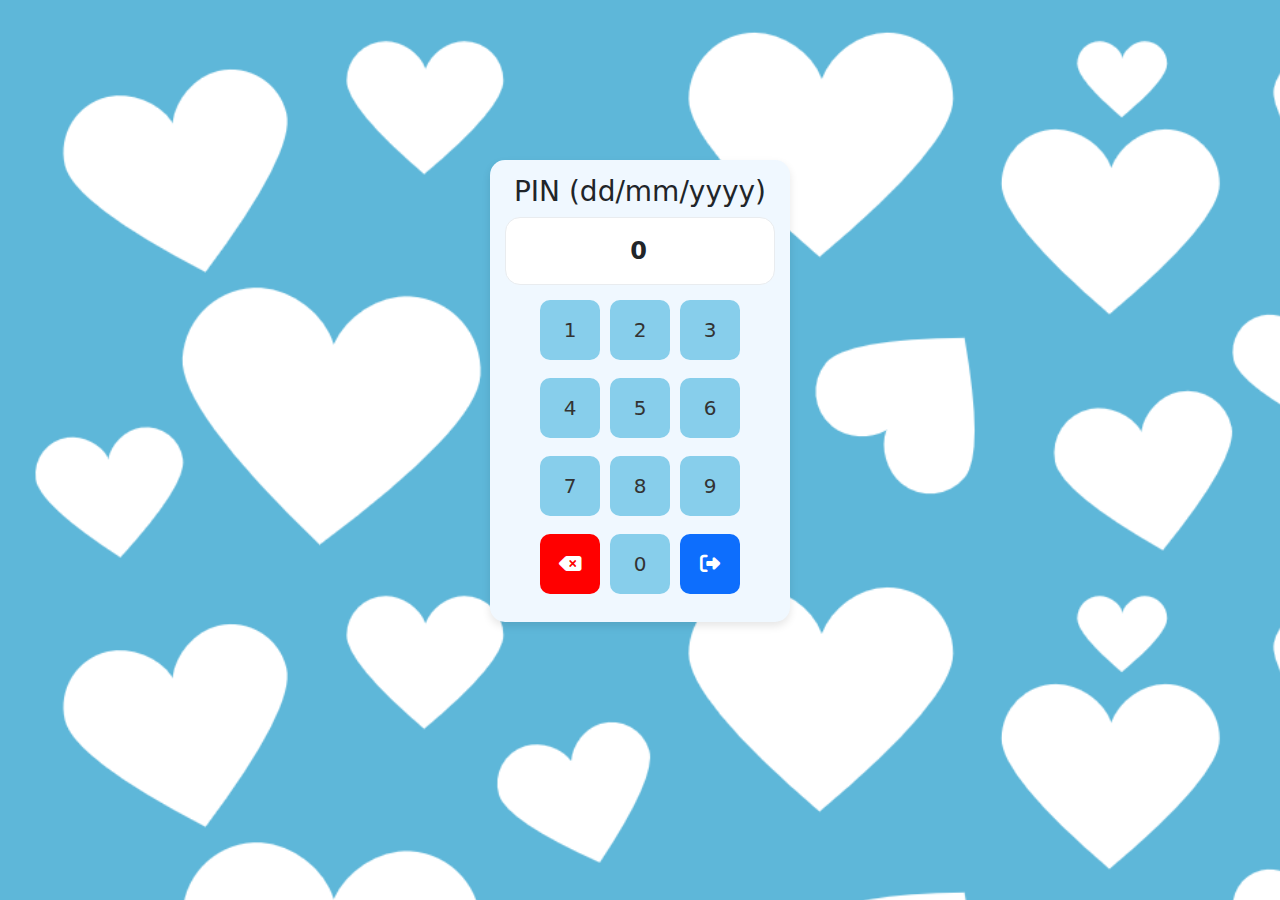
<file: index.html>
<!doctype html>
<html lang="en">
    <head>
        <meta charset="UTF-8" />
        <meta name="viewport" content="width=device-width, initial-scale=1.0" />
        <meta http-equiv="X-UA-Compatible" content="ie=edge" />
        <title>MeylindaLopee</title>
        <link rel="stylesheet" href="css/index.css" />
        <link href="css/bootstrap.css" rel="stylesheet" />
        <link rel="stylesheet" href="fontawesome/css/all.css" />
        <script src="js/bootstrap.bundle.js"></script>
        <style>
            body {
                background-image: url("/src/Proyek Baru 1 [3CCD097].png");
                background-size: 115%;
                background-repeat: no-repeat;
            }
            .ingat {
                position: absolute;
                top: 10px;
                left: 10px;
                right: 10px;
                width: 95%;
            }
            .calculator {
                position: relative;
                top: 130px;
                max-width: 300px;
                margin: 30px auto;
                background-color: #f0f8ff;
                border-radius: 15px;
                box-shadow: 0 4px 8px rgba(0, 0, 0, 0.1);
                padding: 15px;
                text-align: center;
            }

            .display {
                background-color: white;
                padding: 15px;
                text-align: center;
                font-size: 24px;
                border-radius: 15px;
                border: 1px solid #e9ecef;
                min-height: 50px;
                font-weight: bold;
                letter-spacing: 3px;
            }

            .buttons {
                margin-top: 10px;
            }

            .btn-calc {
                width: 60px;
                height: 60px;
                margin: 5px;
                border-radius: 10px;
                font-size: 20px;
                display: flex;
                align-items: center;
                justify-content: center;
                border: none;
                transition: all 0.2s;
            }

            .btn-number {
                background-color: skyblue;
                color: #333;
            }

            .btn-number:hover {
                background-color: lightskyblue;
            }

            .btn-delete {
                background-color: red;
                color: white;
            }

            .btn-delete:hover {
                background-color: darkred;
            }

            .btn-submit {
                background-color: #0d6efd;
                color: white;
            }

            .btn-submit:hover {
                background-color: #0b5ed7;
            }
        </style>
    </head>
    <body>
        <div class="calculator">
            <h3>PIN (dd/mm/yyyy)</h3>
            <div class="display">0</div>
            <div class="buttons">
                <div class="d-flex justify-content-center mb-2">
                    <button class="btn-calc btn-number">1</button>
                    <button class="btn-calc btn-number">2</button>
                    <button class="btn-calc btn-number">3</button>
                </div>
                <div class="d-flex justify-content-center mb-2">
                    <button class="btn-calc btn-number">4</button>
                    <button class="btn-calc btn-number">5</button>
                    <button class="btn-calc btn-number">6</button>
                </div>
                <div class="d-flex justify-content-center mb-2">
                    <button class="btn-calc btn-number">7</button>
                    <button class="btn-calc btn-number">8</button>
                    <button class="btn-calc btn-number">9</button>
                </div>
                <div class="d-flex justify-content-center mb-2">
                    <button
                        class="btn-calc btn-delete fa-solid fa-delete-left"
                    ></button>
                    <button class="btn-calc btn-number">0</button>
                    <button
                        class="btn-calc btn-submit fa-solid fa-right-from-bracket"
                    ></button>
                </div>
            </div>
        </div>

        <script>
            const display = document.querySelector(".display");
            const buttons = document.querySelectorAll(".btn-number");
            const deleteButton = document.querySelector(".btn-delete");
            const submitButton = document.querySelector(".btn-submit");

            let pin = "";

            correctPin = "06102024";
            // Fungsi untuk memasukkan angka ke PIN
            buttons.forEach(button => {
                button.addEventListener("click", () => {
                    let newValue = button.textContent;

                    // Maksimal 6 digit PIN
                    if (pin.length < 8) {
                        pin += newValue;
                        display.textContent = pin;
                    }
                });
            });

            // Fungsi untuk menghapus angka satu per satu
            deleteButton.addEventListener("click", () => {
                pin = pin.slice(0, -1); // Hapus karakter terakhir
                display.textContent = pin.length > 0 ? pin : "0"; // Jika kosong, kembali ke "0"
            });

            // Fungsi untuk mengirim PIN
            submitButton.addEventListener("click", () => {
                if (pin.length === 8) {
                    if (pin == correctPin) {
                        window.location.href = "index2.html";
                    } else {
                        alert("TANGGAL JADIAN KITAA SAYANGG \u{1F621}");
                    }
                    // Kirim PIN ke server atau lanjutkan proses login
                } else {
                    alert("Harus Lengkap Sayangg Tanggalnyaa");
                }
            });
        </script>
    </body>
</html>
</file>
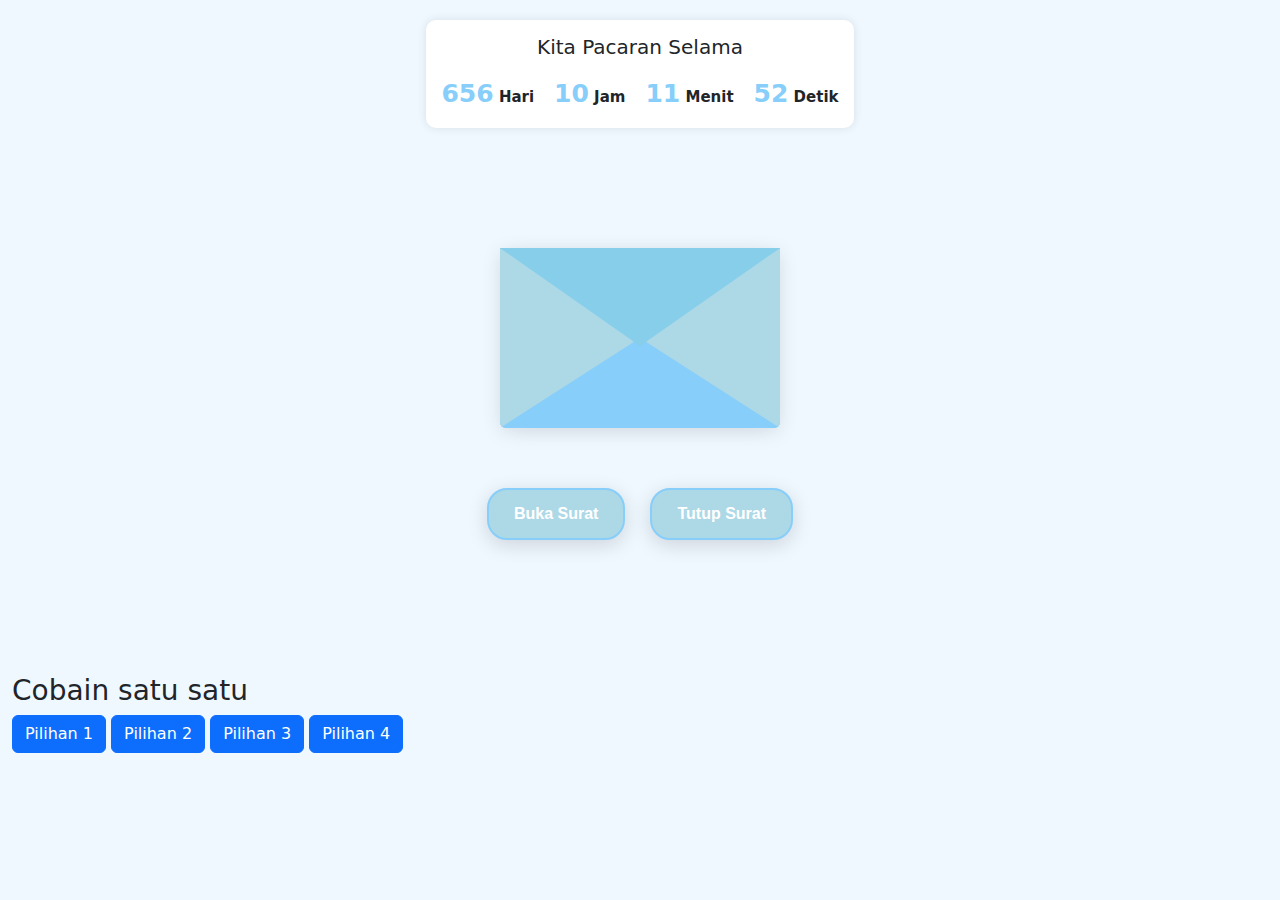
<file: index2.html>
<!doctype html>
<html>
    <head>
        <meta name="viewport" content="width=device-width, initial-scale=1.0">
        <title>MeylindaLopee</title>
        <link
            href="https://fonts.googleapis.com/css2?family=Handlee&display=swap"
            rel="stylesheet"
        />
        <link rel="stylesheet" href="css/index.css" />
        <link href="css/bootstrap.css" rel="stylesheet" />
        <style>
            :root {
                --color-env: lightblue;
                --color-env2: lightskyblue;
                --color-flap: skyblue;
                --color-bg: aliceblue;
                --color-heart: steelblue;
                --color-sparkle: #fff;
                --wax-red: blue;
            }

            #envelope {
                position: relative;
                width: 280px;
                height: 180px;
                border-bottom-left-radius: 6px;
                border-bottom-right-radius: 6px;
                margin: 0 auto;
                top: 50px;
                background-color: var(--color-flap);
                box-shadow: 0 4px 20px rgba(0, 0, 0, 0.1);
                cursor: pointer;
            }

            .front {
                position: absolute;
                width: 0;
                height: 0;
                z-index: 3;
            }

            .flap {
                border-left: 140px solid transparent;
                border-right: 140px solid transparent;
                border-bottom: 82px solid transparent;
                border-top: 98px solid var(--color-flap);
                transform-origin: top;
                pointer-events: none;
            }

            .pocket {
                border-left: 140px solid var(--color-env);
                border-right: 140px solid var(--color-env);
                border-bottom: 90px solid var(--color-env2);
                border-top: 90px solid transparent;
                border-bottom-left-radius: 6px;
                border-bottom-right-radius: 6px;
            }

            .letter {
                position: relative;
                background-color: #e0d9dd;
                width: 90%;
                margin: 0 auto;
                height: 90%;
                top: 5%;
                border-radius: 6px;
                box-shadow: 0 2px 26px rgba(0, 0, 0, 0.08);
                padding: 15px;
                box-sizing: border-box;
            }

            .letter:after {
                content: "";
                position: absolute;
                top: 0;
                bottom: 0;
                left: 0;
                right: 0;
                background-image: linear-gradient(
                    180deg,
                    rgba(255, 255, 255, 0) 25%,
                    rgba(255, 231, 236, 0.7) 55%,
                    rgba(255, 231, 236, 1) 100%
                );
            }

            .message {
                position: relative;
                z-index: 2;
                font-family: "Handlee", cursive;
                color: skyblue;
                text-align: center;
                line-height: 1;
                padding-top: 0px;
            }

            .message p {
                margin: 10px 0;
                font-size: 1.8em;
                text-shadow: 0 2px 3px rgba(0, 0, 0, 0.1);
            }

            @keyframes float {
                0%,
                100% {
                    transform: translateY(0);
                }
                50% {
                    transform: translateY(-10px);
                }
            }

            .envlope-wrapper {
                height: 380px;
                margin-top: 50px;
                animation: float 3s ease-in-out infinite;
            }

            .open .flap {
                transform: rotateX(180deg);
                transition:
                    transform 0.4s ease,
                    z-index 0.6s;
                z-index: 1;
            }

            .close .flap {
                transform: rotateX(0deg);
                transition:
                    transform 0.4s 0.6s ease,
                    z-index 1s;
                z-index: 5;
            }

            .close .letter {
                transform: translateY(0px);
                transition:
                    transform 0.4s ease,
                    z-index 1s;
                z-index: 1;
            }

            .open .letter {
                transform: translateY(-60px) rotate(-2deg);
                transition:
                    transform 0.4s 0.6s ease,
                    z-index 0.6s;
                z-index: 2;
            }

            .letter-corner {
                position: absolute;
                width: 20px;
                height: 20px;
                border: 2px solid #ffd1dc;
                border-radius: 5px;
                z-index: 3;
            }
            .corner-tl {
                top: 10px;
                left: 10px;
                border-right: none;
                border-bottom: none;
            }
            .corner-br {
                bottom: 10px;
                right: 10px;
                border-left: none;
                border-top: none;
            }

            .hearts,
            .sparkles {
                position: absolute;
                top: 90px;
                left: 0;
                right: 0;
                z-index: 2;
            }

            .heart,
            .sparkle {
                position: absolute;
                bottom: 0;
                pointer-events: none;
            }

            .heart:before,
            .heart:after {
                content: "";
                position: absolute;
                left: 25px;
                top: 0;
                width: 25px;
                height: 40px;
                background: var(--color-heart);
                border-radius: 25px 25px 0 0;
                transform: rotate(-45deg);
                transform-origin: 0 100%;
            }

            .heart:after {
                left: 0;
                transform: rotate(45deg);
                transform-origin: 100% 100%;
            }

            .sparkle {
                width: 8px;
                height: 8px;
                background: var(--color-sparkle);
                border-radius: 50%;
                animation: sparkleTwinkle 1s infinite;
            }

            .close .heart,
            .close .sparkle {
                opacity: 0;
                animation: none;
            }

            .a1 {
                left: 20%;
                transform: scale(0.6);
                animation:
                    slideUp 4s linear infinite,
                    sideSway 2s ease-in-out infinite alternate;
            }
            .a2 {
                left: 55%;
                animation:
                    slideUp 5s linear infinite,
                    sideSway 4s ease-in-out infinite alternate;
            }
            .a3 {
                left: 10%;
                transform: scale(0.8);
                animation:
                    slideUp 7s linear infinite,
                    sideSway 2s ease-in-out infinite alternate;
            }

            .s1 {
                left: 30%;
                animation: sparkleUp 3s linear infinite;
            }
            .s2 {
                left: 60%;
                animation: sparkleUp 4s linear infinite;
            }
            .s3 {
                left: 45%;
                animation: sparkleUp 5s linear infinite;
            }

            @keyframes slideUp {
                0% {
                    top: 0;
                }
                100% {
                    top: -600px;
                }
            }

            @keyframes sideSway {
                0% {
                    margin-left: 0;
                }
                50% {
                    margin-left: 50px;
                }
                100% {
                    margin-left: 0;
                }
            }

            @keyframes sparkleUp {
                0% {
                    transform: translateY(0);
                    opacity: 1;
                }
                100% {
                    transform: translateY(-500px) rotate(360deg);
                    opacity: 0;
                }
            }

            @keyframes sparkleTwinkle {
                0%,
                100% {
                    transform: scale(1);
                }
                50% {
                    transform: scale(1.5);
                }
            }

            body {
                background-color: var(--color-bg);
                margin: 0;
                display: flex;
                flex-direction: column;
                align-items: center;
            }

            .reset {
                text-align: center;
                position: relative;
                top: -100px;
            }

            .reset button {
                font-weight: 600;
                transition: all 0.3s ease;
                background-color: var(--color-env);
                border: 2px solid var(--color-env2);
                border-radius: 20px;
                color: white;
                padding: 12px 25px;
                margin: 10px;
                font-size: 16px;
                cursor: pointer;
                box-shadow: 0 5px 20px rgba(0, 0, 0, 0.15);
                font-family: Arial, sans-serif;
            }

            .reset button:hover {
                background-color: var(--color-env2);
                transform: translateY(-3px) scale(1.05);
                box-shadow: 0 7px 25px rgba(0, 0, 0, 0.2);
            }

            .time {
                margin: 20px;
                text-align: center;
            }

            .stopwatch {
                background: white;
                padding: 15px;
                border-radius: 10px;
                box-shadow: 0px 0px 10px rgba(0, 0, 0, 0.1);
                display: inline-block;
            }

            h1 {
                font-size: 20px;
            }

            .timer-box {
                font-size: 15px;
                font-weight: bold;
                display: flex;
                justify-content: center;
                gap: 20px;
            }

            .timer-box span {
                color: lightskyblue;
                font-size: 25px;
                font-weight: bold;
            }
            
            a{
              text-decoration: none;
              color: white;
            }
        </style>
    </head>
    <body>
        <div class="time">
            <div class="stopwatch">
                <h1 class="mb-3">Kita Pacaran Selama</h1>
                <div class="timer-box">
                    <div><span id="days">00</span> Hari</div>
                    <div><span id="hours">00</span> Jam</div>
                    <div><span id="minutes">00</span> Menit</div>
                    <div><span id="seconds">00</span> Detik</div>
                </div>
            </div>
        </div>

        <div class="envlope-wrapper">
            <div id="envelope" class="close">
                <div class="wax-seal"></div>
                <div class="front flap"></div>
                <div class="front pocket"></div>
                <div class="letter">
                    <div class="letter-corner corner-tl"></div>
                    <div class="letter-corner corner-br"></div>
                    <div class="message">
                        <p>I love you,</p>
                        <p>Meylinda Nur Azizah</p>
                    </div>
                </div>
                <div class="hearts">
                    <div class="heart a1"></div>
                    <div class="heart a2"></div>
                    <div class="heart a3"></div>
                </div>
                <div class="sparkles">
                    <div class="sparkle s1"></div>
                    <div class="sparkle s2"></div>
                    <div class="sparkle s3"></div>
                </div>
            </div>
        </div>
        <div class="reset">
            <button id="open">Buka Surat</button>
            <button id="reset">Tutup Surat</button>
        </div>

        <div class="container-fluid mt-4">
        <h3>Cobain satu satu</h3>
        <button type="button" class="btn btn-primary"><a href="bunga/bunga.html">Pilihan 1</a></button>
        <button type="button" class="btn btn-primary"><a href="drag/drag.html">Pilihan 2</a></button> 
        <button type="button" class="btn btn-primary"><a href="game/game.html">Pilihan 3</a></button>
        <button type="button" class="btn btn-primary"><a href="gallery.html">Pilihan 4</a></button>   
        </div>

        <script src="https://code.jquery.com/jquery-3.6.0.min.js"></script>
        <script>
            const startDate = new Date(2024, 9, 6);

            function updateStopwatch() {
                const now = new Date();
                const timeDifference = now - startDate;

                const days = Math.floor(timeDifference / (1000 * 60 * 60 * 24));
                const hours = Math.floor(
                    (timeDifference % (1000 * 60 * 60 * 24)) / (1000 * 60 * 60)
                );
                const minutes = Math.floor(
                    (timeDifference % (1000 * 60 * 60)) / (1000 * 60)
                );
                const seconds = Math.floor(
                    (timeDifference % (1000 * 60)) / 1000
                );

                document.getElementById("days").textContent = String(
                    days
                ).padStart(2, "0");
                document.getElementById("hours").textContent = String(
                    hours
                ).padStart(2, "0");
                document.getElementById("minutes").textContent = String(
                    minutes
                ).padStart(2, "0");
                document.getElementById("seconds").textContent = String(
                    seconds
                ).padStart(2, "0");
            }

            updateStopwatch();
            setInterval(updateStopwatch, 1000);

            $(document).ready(function () {
                const envelope = $("#envelope");
                const btnOpen = $("#open");
                const btnReset = $("#reset");

                envelope.on("click", open);
                btnOpen.on("click", open);
                btnReset.on("click", close);

                function open() {
                    envelope.removeClass("close").addClass("open");
                }

                function close() {
                    envelope.removeClass("open").addClass("close");
                }
            });
        </script>
    </body>
</html>
</file>
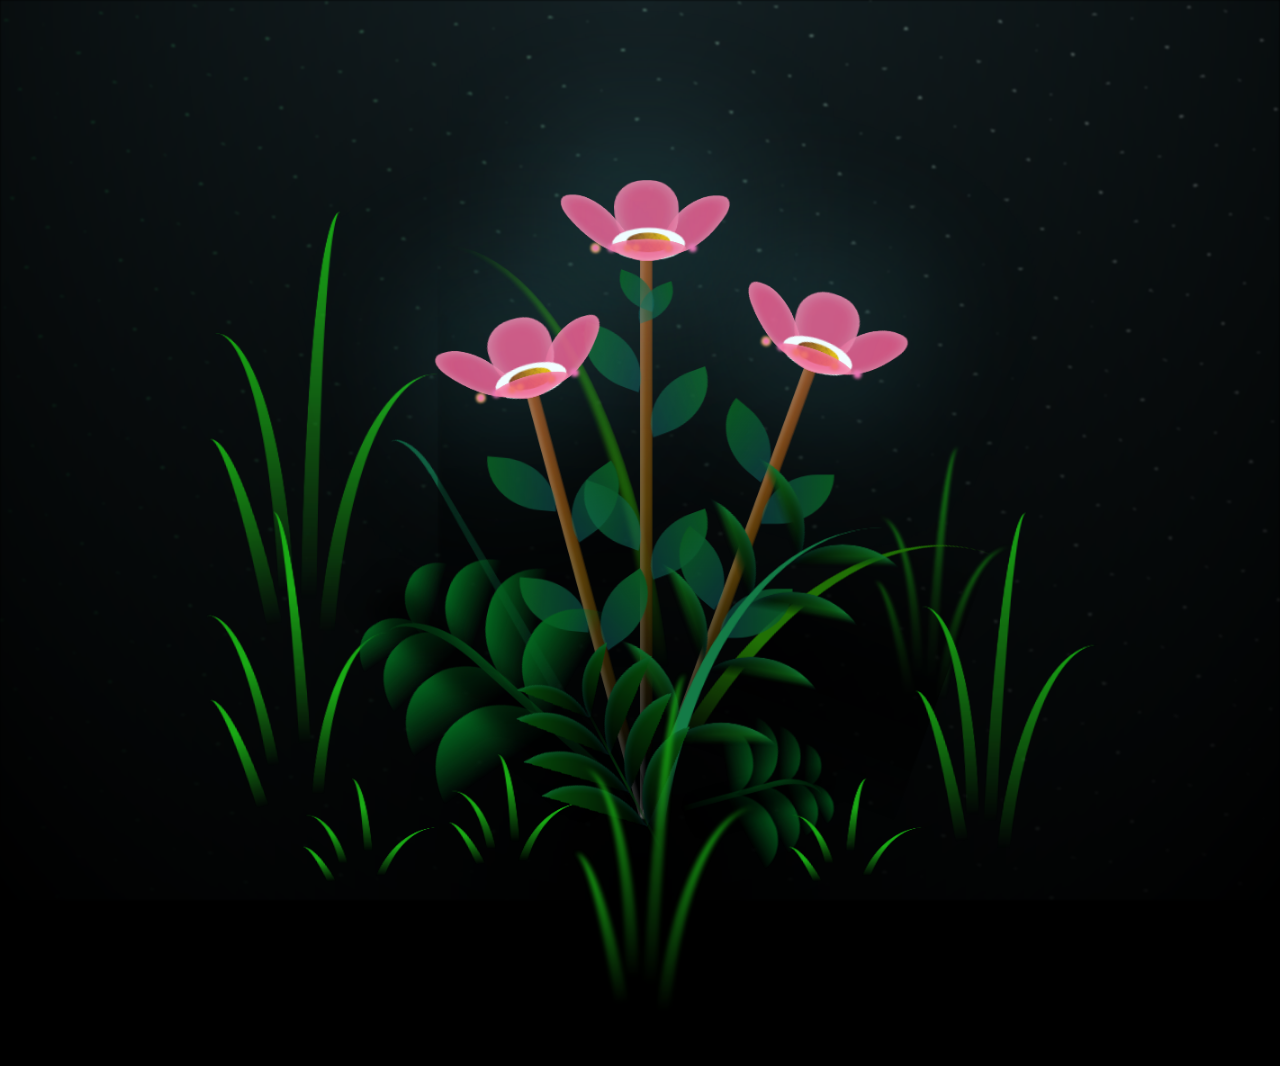
<file: bunga/bunga.html>
<!doctype html>
<html lang="en">
    <head>
        <meta charset="UTF-8" />
        <meta http-equiv="X-UA-Compatible" content="IE=edge" />
        <meta name="viewport" content="width=device-width, initial-scale=1.0" />
        <link rel="stylesheet" href="main.css" />
        <link rel="icon" href="img/flowers.png" type="image/x-icon" />
        <title>MeylindaLopee</title>
    </head>
    <body class="container">
        <div class="night"></div>
        <div class="flowers">
            <div class="flower flower--1">
                <div class="flower__leafs flower__leafs--1">
                    <div class="flower__leaf flower__leaf--1"></div>
                    <div class="flower__leaf flower__leaf--2"></div>
                    <div class="flower__leaf flower__leaf--3"></div>
                    <div class="flower__leaf flower__leaf--4"></div>
                    <div class="flower__white-circle"></div>

                    <div class="flower__light flower__light--1"></div>
                    <div class="flower__light flower__light--2"></div>
                    <div class="flower__light flower__light--3"></div>
                    <div class="flower__light flower__light--4"></div>
                    <div class="flower__light flower__light--5"></div>
                    <div class="flower__light flower__light--6"></div>
                    <div class="flower__light flower__light--7"></div>
                    <div class="flower__light flower__light--8"></div>
                </div>
                <div class="flower__line">
                    <div class="flower__line__leaf flower__line__leaf--1"></div>
                    <div class="flower__line__leaf flower__line__leaf--2"></div>
                    <div class="flower__line__leaf flower__line__leaf--3"></div>
                    <div class="flower__line__leaf flower__line__leaf--4"></div>
                    <div class="flower__line__leaf flower__line__leaf--5"></div>
                    <div class="flower__line__leaf flower__line__leaf--6"></div>
                </div>
            </div>

            <div class="flower flower--2">
                <div class="flower__leafs flower__leafs--2">
                    <div class="flower__leaf flower__leaf--1"></div>
                    <div class="flower__leaf flower__leaf--2"></div>
                    <div class="flower__leaf flower__leaf--3"></div>
                    <div class="flower__leaf flower__leaf--4"></div>
                    <div class="flower__white-circle"></div>

                    <div class="flower__light flower__light--1"></div>
                    <div class="flower__light flower__light--2"></div>
                    <div class="flower__light flower__light--3"></div>
                    <div class="flower__light flower__light--4"></div>
                    <div class="flower__light flower__light--5"></div>
                    <div class="flower__light flower__light--6"></div>
                    <div class="flower__light flower__light--7"></div>
                    <div class="flower__light flower__light--8"></div>
                </div>
                <div class="flower__line">
                    <div class="flower__line__leaf flower__line__leaf--1"></div>
                    <div class="flower__line__leaf flower__line__leaf--2"></div>
                    <div class="flower__line__leaf flower__line__leaf--3"></div>
                    <div class="flower__line__leaf flower__line__leaf--4"></div>
                </div>
            </div>

            <div class="flower flower--3">
                <div class="flower__leafs flower__leafs--3">
                    <div class="flower__leaf flower__leaf--1"></div>
                    <div class="flower__leaf flower__leaf--2"></div>
                    <div class="flower__leaf flower__leaf--3"></div>
                    <div class="flower__leaf flower__leaf--4"></div>
                    <div class="flower__white-circle"></div>

                    <div class="flower__light flower__light--1"></div>
                    <div class="flower__light flower__light--2"></div>
                    <div class="flower__light flower__light--3"></div>
                    <div class="flower__light flower__light--4"></div>
                    <div class="flower__light flower__light--5"></div>
                    <div class="flower__light flower__light--6"></div>
                    <div class="flower__light flower__light--7"></div>
                    <div class="flower__light flower__light--8"></div>
                </div>
                <div class="flower__line">
                    <div class="flower__line__leaf flower__line__leaf--1"></div>
                    <div class="flower__line__leaf flower__line__leaf--2"></div>
                    <div class="flower__line__leaf flower__line__leaf--3"></div>
                    <div class="flower__line__leaf flower__line__leaf--4"></div>
                </div>
            </div>

            <div class="grow-ans" style="--d: 1.2s">
                <div class="flower__g-long">
                    <div class="flower__g-long__top"></div>
                    <div class="flower__g-long__bottom"></div>
                </div>
            </div>

            <div class="growing-grass">
                <div class="flower__grass flower__grass--1">
                    <div class="flower__grass--top"></div>
                    <div class="flower__grass--bottom"></div>
                    <div
                        class="flower__grass__leaf flower__grass__leaf--1"
                    ></div>
                    <div
                        class="flower__grass__leaf flower__grass__leaf--2"
                    ></div>
                    <div
                        class="flower__grass__leaf flower__grass__leaf--3"
                    ></div>
                    <div
                        class="flower__grass__leaf flower__grass__leaf--4"
                    ></div>
                    <div
                        class="flower__grass__leaf flower__grass__leaf--5"
                    ></div>
                    <div
                        class="flower__grass__leaf flower__grass__leaf--6"
                    ></div>
                    <div
                        class="flower__grass__leaf flower__grass__leaf--7"
                    ></div>
                    <div
                        class="flower__grass__leaf flower__grass__leaf--8"
                    ></div>
                    <div class="flower__grass__overlay"></div>
                </div>
            </div>

            <div class="growing-grass">
                <div class="flower__grass flower__grass--2">
                    <div class="flower__grass--top"></div>
                    <div class="flower__grass--bottom"></div>
                    <div
                        class="flower__grass__leaf flower__grass__leaf--1"
                    ></div>
                    <div
                        class="flower__grass__leaf flower__grass__leaf--2"
                    ></div>
                    <div
                        class="flower__grass__leaf flower__grass__leaf--3"
                    ></div>
                    <div
                        class="flower__grass__leaf flower__grass__leaf--4"
                    ></div>
                    <div
                        class="flower__grass__leaf flower__grass__leaf--5"
                    ></div>
                    <div
                        class="flower__grass__leaf flower__grass__leaf--6"
                    ></div>
                    <div
                        class="flower__grass__leaf flower__grass__leaf--7"
                    ></div>
                    <div
                        class="flower__grass__leaf flower__grass__leaf--8"
                    ></div>
                    <div class="flower__grass__overlay"></div>
                </div>
            </div>

            <div class="grow-ans" style="--d: 2.4s">
                <div class="flower__g-right flower__g-right--1">
                    <div class="leaf"></div>
                </div>
            </div>

            <div class="grow-ans" style="--d: 2.8s">
                <div class="flower__g-right flower__g-right--2">
                    <div class="leaf"></div>
                </div>
            </div>

            <div class="grow-ans" style="--d: 2.8s">
                <div class="flower__g-front">
                    <div
                        class="flower__g-front__leaf-wrapper flower__g-front__leaf-wrapper--1"
                    >
                        <div class="flower__g-front__leaf"></div>
                    </div>
                    <div
                        class="flower__g-front__leaf-wrapper flower__g-front__leaf-wrapper--2"
                    >
                        <div class="flower__g-front__leaf"></div>
                    </div>
                    <div
                        class="flower__g-front__leaf-wrapper flower__g-front__leaf-wrapper--3"
                    >
                        <div class="flower__g-front__leaf"></div>
                    </div>
                    <div
                        class="flower__g-front__leaf-wrapper flower__g-front__leaf-wrapper--4"
                    >
                        <div class="flower__g-front__leaf"></div>
                    </div>
                    <div
                        class="flower__g-front__leaf-wrapper flower__g-front__leaf-wrapper--5"
                    >
                        <div class="flower__g-front__leaf"></div>
                    </div>
                    <div
                        class="flower__g-front__leaf-wrapper flower__g-front__leaf-wrapper--6"
                    >
                        <div class="flower__g-front__leaf"></div>
                    </div>
                    <div
                        class="flower__g-front__leaf-wrapper flower__g-front__leaf-wrapper--7"
                    >
                        <div class="flower__g-front__leaf"></div>
                    </div>
                    <div
                        class="flower__g-front__leaf-wrapper flower__g-front__leaf-wrapper--8"
                    >
                        <div class="flower__g-front__leaf"></div>
                    </div>
                    <div class="flower__g-front__line"></div>
                </div>
            </div>

            <div class="grow-ans" style="--d: 3.2s">
                <div class="flower__g-fr">
                    <div class="leaf"></div>
                    <div class="flower__g-fr__leaf flower__g-fr__leaf--1"></div>
                    <div class="flower__g-fr__leaf flower__g-fr__leaf--2"></div>
                    <div class="flower__g-fr__leaf flower__g-fr__leaf--3"></div>
                    <div class="flower__g-fr__leaf flower__g-fr__leaf--4"></div>
                    <div class="flower__g-fr__leaf flower__g-fr__leaf--5"></div>
                    <div class="flower__g-fr__leaf flower__g-fr__leaf--6"></div>
                    <div class="flower__g-fr__leaf flower__g-fr__leaf--7"></div>
                    <div class="flower__g-fr__leaf flower__g-fr__leaf--8"></div>
                </div>
            </div>

            <div class="long-g long-g--0">
                <div class="grow-ans" style="--d: 3s">
                    <div class="leaf leaf--0"></div>
                </div>
                <div class="grow-ans" style="--d: 2.2s">
                    <div class="leaf leaf--1"></div>
                </div>
                <div class="grow-ans" style="--d: 3.4s">
                    <div class="leaf leaf--2"></div>
                </div>
                <div class="grow-ans" style="--d: 3.6s">
                    <div class="leaf leaf--3"></div>
                </div>
            </div>

            <div class="long-g long-g--1">
                <div class="grow-ans" style="--d: 3.6s">
                    <div class="leaf leaf--0"></div>
                </div>
                <div class="grow-ans" style="--d: 3.8s">
                    <div class="leaf leaf--1"></div>
                </div>
                <div class="grow-ans" style="--d: 4s">
                    <div class="leaf leaf--2"></div>
                </div>
                <div class="grow-ans" style="--d: 4.2s">
                    <div class="leaf leaf--3"></div>
                </div>
            </div>

            <div class="long-g long-g--2">
                <div class="grow-ans" style="--d: 4s">
                    <div class="leaf leaf--0"></div>
                </div>
                <div class="grow-ans" style="--d: 4.2s">
                    <div class="leaf leaf--1"></div>
                </div>
                <div class="grow-ans" style="--d: 4.4s">
                    <div class="leaf leaf--2"></div>
                </div>
                <div class="grow-ans" style="--d: 4.6s">
                    <div class="leaf leaf--3"></div>
                </div>
            </div>

            <div class="long-g long-g--3">
                <div class="grow-ans" style="--d: 4s">
                    <div class="leaf leaf--0"></div>
                </div>
                <div class="grow-ans" style="--d: 4.2s">
                    <div class="leaf leaf--1"></div>
                </div>
                <div class="grow-ans" style="--d: 3s">
                    <div class="leaf leaf--2"></div>
                </div>
                <div class="grow-ans" style="--d: 3.6s">
                    <div class="leaf leaf--3"></div>
                </div>
            </div>

            <div class="long-g long-g--4">
                <div class="grow-ans" style="--d: 4s">
                    <div class="leaf leaf--0"></div>
                </div>
                <div class="grow-ans" style="--d: 4.2s">
                    <div class="leaf leaf--1"></div>
                </div>
                <div class="grow-ans" style="--d: 3s">
                    <div class="leaf leaf--2"></div>
                </div>
                <div class="grow-ans" style="--d: 3.6s">
                    <div class="leaf leaf--3"></div>
                </div>
            </div>

            <div class="long-g long-g--5">
                <div class="grow-ans" style="--d: 4s">
                    <div class="leaf leaf--0"></div>
                </div>
                <div class="grow-ans" style="--d: 4.2s">
                    <div class="leaf leaf--1"></div>
                </div>
                <div class="grow-ans" style="--d: 3s">
                    <div class="leaf leaf--2"></div>
                </div>
                <div class="grow-ans" style="--d: 3.6s">
                    <div class="leaf leaf--3"></div>
                </div>
            </div>

            <div class="long-g long-g--6">
                <div class="grow-ans" style="--d: 4.2s">
                    <div class="leaf leaf--0"></div>
                </div>
                <div class="grow-ans" style="--d: 4.4s">
                    <div class="leaf leaf--1"></div>
                </div>
                <div class="grow-ans" style="--d: 4.6s">
                    <div class="leaf leaf--2"></div>
                </div>
                <div class="grow-ans" style="--d: 4.8s">
                    <div class="leaf leaf--3"></div>
                </div>
            </div>

            <div class="long-g long-g--7">
                <div class="grow-ans" style="--d: 3s">
                    <div class="leaf leaf--0"></div>
                </div>
                <div class="grow-ans" style="--d: 3.2s">
                    <div class="leaf leaf--1"></div>
                </div>
                <div class="grow-ans" style="--d: 3.5s">
                    <div class="leaf leaf--2"></div>
                </div>
                <div class="grow-ans" style="--d: 3.6s">
                    <div class="leaf leaf--3"></div>
                </div>
            </div>
        </div>

        <script>
            onload = () => {
                document.body.classList.remove("container");
            };
        </script>
    </body>
</html>
</file>
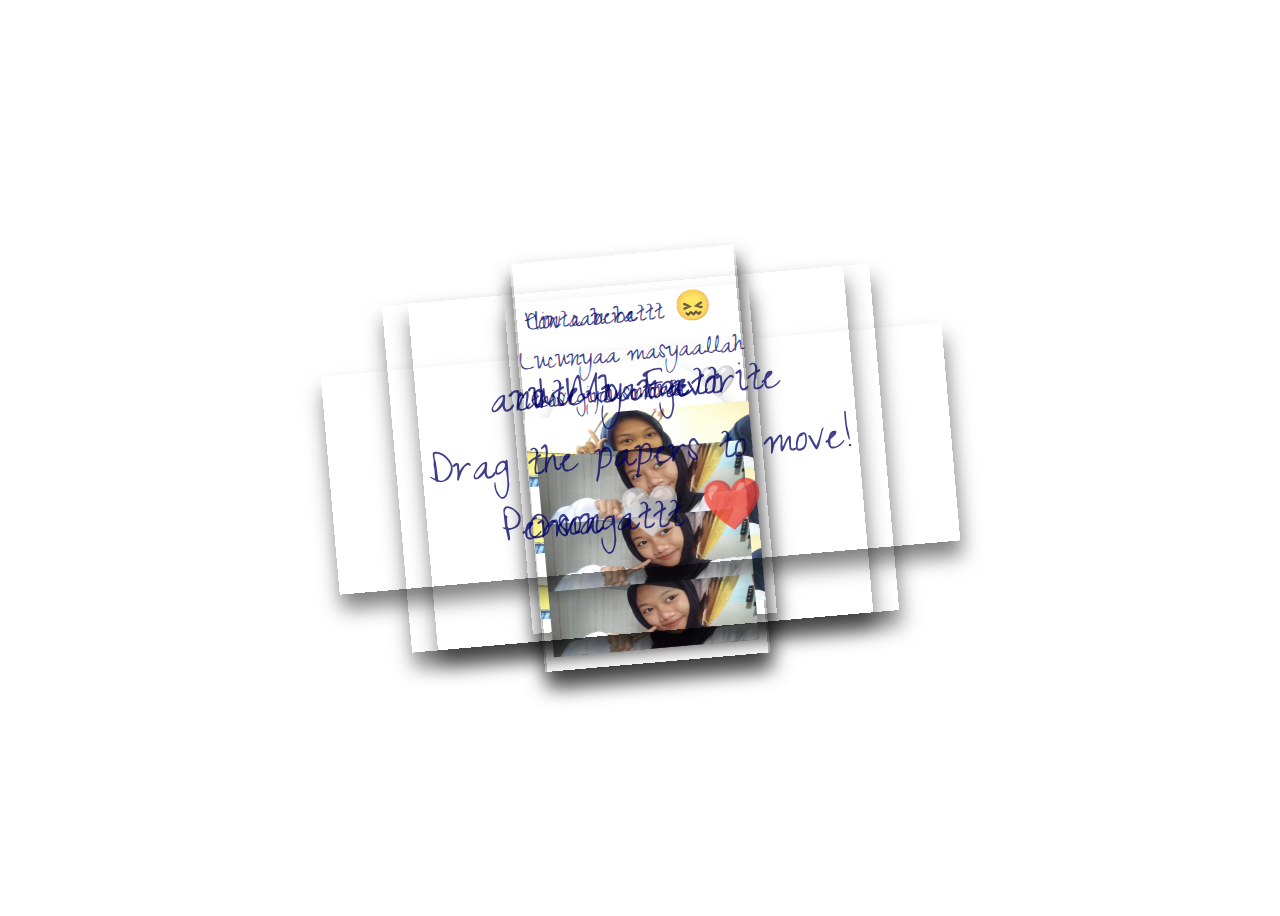
<file: drag/drag.html>
<!DOCTYPE html>
<html lang="en" >
<head>
  <meta name="viewport" content="width=device-width, initial-scale=1.0">
  <title>MeylindaoLopee</title>
  <link rel='stylesheet' href='https://fonts.googleapis.com/css2?family=Short+Stack&amp;family=Homemade+Apple&amp;display=swap'><link rel="stylesheet" href="./style.css">

</head>
<body>

<div class="paper heart">

</div>

  
<div class="paper image">
  <p>Cinta berattt 😖 </p>
    <p>Love you moree 🤍 </p>
   <img src="images/1.png" />
</div>

<div class="paper image">
  <p>Lucunyaa masyaallah</p>
  <img src="images/2.png" />
</div>

<div class="paper image">
  <p>How can be </p>
  <p> this girl so cute 🤍 </p>

  <img src="images/3.png" />
</div>

<div class="paper red">
<p class="p1"> and My Favorite</p>
<p class="p2">Person 🤍</p>
</div>

<div class="paper">
<p class="p1">cute bangett </p>
  <p class="p1">Omagattt <span style="color: red !important;">❤️</span></p>
</div>

<div class="paper">
<p class="p1">Drag the papers to move!</p>
</div>
<!-- partial -->
  <script  src="./script.js"></script>

</body>
</html>
</file>
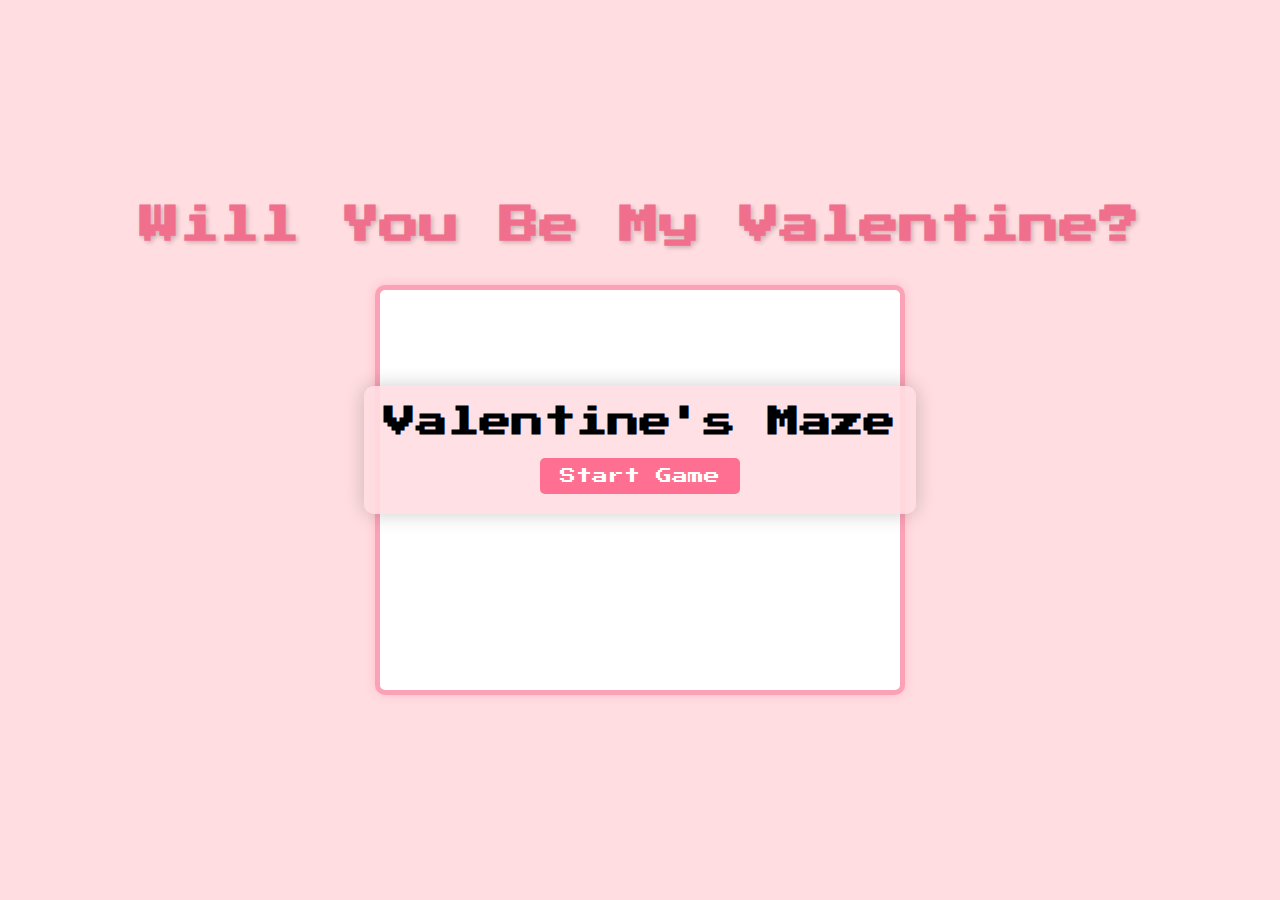
<file: game/game.html>
<!DOCTYPE html>
<html lang="en">
<head>
    <meta charset="UTF-8">
    <meta name="viewport" content="width=device-width, initial-scale=1.0">
    <title>Meylinda Lopee</title>
    <!-- Link to external CSS -->
    <link href="https://fonts.googleapis.com/css2?family=Press+Start+2P&display=swap" rel="stylesheet">
    <link rel="stylesheet" href="style.css">
</head>
<body>
    <!-- Start Screen -->
    <div id="start-screen">
        <h1>Valentine's Maze</h1>
        <button onclick="startGame()">Start Game</button>
    </div>

    <!-- Game Over Screen -->
    <div id="game-over-screen">
        <h1>Game Over!</h1>
        <button onclick="restartGame()">Restart</button>
    </div>

    <!-- Game Content -->
    <h1 id="heading">Will You Be My Valentine?</h1>
    <canvas id="canvas"></canvas>

    <!-- Link to external JavaScript at the end of the body for best practices -->
    <script src="script.js"></script>
</body>
</html>
</file>
<file: css/index.css>
html, * {
  margin: 0;
  padding: 0;
  box-sizing: 0;
}
</file>
<file: bunga/main.css>
*,
*::after,
*::before {
  padding: 0;
  margin: 0;
  box-sizing: border-box;
}

:root {
  --dark-color: #000;
}

body {
  display: flex;
  align-items: flex-end;
  justify-content: center;
  min-height: 100vh;
  background-color: var(--dark-color);
  overflow: hidden;
  perspective: 1000px;
}

.night {
  position: fixed;
  left: 50%;
  top: 0;
  transform: translateX(-50%);
  width: 100%;
  height: 100%;
  filter: blur(0.1vmin);
  background-image: radial-gradient(ellipse at top, transparent 0%, var(--dark-color)), radial-gradient(ellipse at bottom, var(--dark-color), rgba(145, 233, 255, 0.2)), repeating-linear-gradient(220deg, rgb(0, 0, 0) 0px, rgb(0, 0, 0) 19px, transparent 19px, transparent 22px), repeating-linear-gradient(189deg, rgb(0, 0, 0) 0px, rgb(0, 0, 0) 19px, transparent 19px, transparent 22px), repeating-linear-gradient(148deg, rgb(0, 0, 0) 0px, rgb(0, 0, 0) 19px, transparent 19px, transparent 22px), linear-gradient(90deg, rgb(7, 107, 42), rgb(240, 240, 240));
}

.flowers {
  position: relative;
  transform: scale(0.9);
}

.flower {
  position: absolute;
  bottom: 10vmin;
  transform-origin: bottom center;
  z-index: 10;
  --fl-speed: 0.3s;
}
.flower--1 {
  -webkit-animation: moving-flower-1 4s linear infinite;
          animation: moving-flower-1 4s linear infinite;
}
.flower--1 .flower__line {
  height: 70vmin;
  -webkit-animation-delay: 0.3s;
          animation-delay: 0.3s;
}
.flower--1 .flower__line__leaf--1 {
  -webkit-animation: blooming-leaf-right var(--fl-speed) 1.6s backwards;
          animation: blooming-leaf-right var(--fl-speed) 1.6s backwards;
}
.flower--1 .flower__line__leaf--2 {
  -webkit-animation: blooming-leaf-right var(--fl-speed) 1.4s backwards;
          animation: blooming-leaf-right var(--fl-speed) 1.4s backwards;
}
.flower--1 .flower__line__leaf--3 {
  -webkit-animation: blooming-leaf-left var(--fl-speed) 1.2s backwards;
          animation: blooming-leaf-left var(--fl-speed) 1.2s backwards;
}
.flower--1 .flower__line__leaf--4 {
  -webkit-animation: blooming-leaf-left var(--fl-speed) 1s backwards;
          animation: blooming-leaf-left var(--fl-speed) 1s backwards;
}
.flower--1 .flower__line__leaf--5 {
  -webkit-animation: blooming-leaf-right var(--fl-speed) 1.8s backwards;
          animation: blooming-leaf-right var(--fl-speed) 1.8s backwards;
}
.flower--1 .flower__line__leaf--6 {
  -webkit-animation: blooming-leaf-left var(--fl-speed) 2s backwards;
          animation: blooming-leaf-left var(--fl-speed) 2s backwards;
}
.flower--2 {
  left: 50%;
  transform: rotate(20deg);
  -webkit-animation: moving-flower-2 4s linear infinite;
          animation: moving-flower-2 4s linear infinite;
}
.flower--2 .flower__line {
  height: 60vmin;
  -webkit-animation-delay: 0.6s;
          animation-delay: 0.6s;
}
.flower--2 .flower__line__leaf--1 {
  -webkit-animation: blooming-leaf-right var(--fl-speed) 1.9s backwards;
          animation: blooming-leaf-right var(--fl-speed) 1.9s backwards;
}
.flower--2 .flower__line__leaf--2 {
  -webkit-animation: blooming-leaf-right var(--fl-speed) 1.7s backwards;
          animation: blooming-leaf-right var(--fl-speed) 1.7s backwards;
}
.flower--2 .flower__line__leaf--3 {
  -webkit-animation: blooming-leaf-left var(--fl-speed) 1.5s backwards;
          animation: blooming-leaf-left var(--fl-speed) 1.5s backwards;
}
.flower--2 .flower__line__leaf--4 {
  -webkit-animation: blooming-leaf-left var(--fl-speed) 1.3s backwards;
          animation: blooming-leaf-left var(--fl-speed) 1.3s backwards;
}
.flower--3 {
  left: 50%;
  transform: rotate(-15deg);
  -webkit-animation: moving-flower-3 4s linear infinite;
          animation: moving-flower-3 4s linear infinite;
}
.flower--3 .flower__line {
  -webkit-animation-delay: 0.9s;
          animation-delay: 0.9s;
}
.flower--3 .flower__line__leaf--1 {
  -webkit-animation: blooming-leaf-right var(--fl-speed) 2.5s backwards;
          animation: blooming-leaf-right var(--fl-speed) 2.5s backwards;
}
.flower--3 .flower__line__leaf--2 {
  -webkit-animation: blooming-leaf-right var(--fl-speed) 2.3s backwards;
          animation: blooming-leaf-right var(--fl-speed) 2.3s backwards;
}
.flower--3 .flower__line__leaf--3 {
  -webkit-animation: blooming-leaf-left var(--fl-speed) 2.1s backwards;
          animation: blooming-leaf-left var(--fl-speed) 2.1s backwards;
}
.flower--3 .flower__line__leaf--4 {
  -webkit-animation: blooming-leaf-left var(--fl-speed) 1.9s backwards;
          animation: blooming-leaf-left var(--fl-speed) 1.9s backwards;
}
.flower__leafs {
  position: relative;
  -webkit-animation: blooming-flower 2s backwards;
          animation: blooming-flower 2s backwards;
}
.flower__leafs--1 {
  -webkit-animation-delay: 1.1s;
          animation-delay: 1.1s;
}
.flower__leafs--2 {
  -webkit-animation-delay: 1.4s;
          animation-delay: 1.4s;
}
.flower__leafs--3 {
  -webkit-animation-delay: 1.7s;
          animation-delay: 1.7s;
}
.flower__leafs::after {
  content: "";
  position: absolute;
  left: 0;
  top: 0;
  transform: translate(-50%, -100%);
  width: 8vmin;
  height: 8vmin;
  background-color: #6bf0ff;
  filter: blur(10vmin);
}
.flower__leaf {
  position: absolute;
  bottom: 0;
  left: 50%;
  width: 8vmin;
  height: 11vmin;
  border-radius: 51% 49% 47% 53%/44% 45% 55% 69%;
  background-color: #f672b0;
  background-image: linear-gradient(to top, #ee5286, #ee5286);
  transform-origin: bottom center;
  opacity: 0.9;
  box-shadow: inset 0 0 2vmin rgba(255, 255, 255, 0.5);
}
.flower__leaf--1 {
  transform: translate(-10%, 1%) rotateY(40deg) rotateX(-50deg);
}
.flower__leaf--2 {
  transform: translate(-50%, -4%) rotateX(40deg);
}
.flower__leaf--3 {
  transform: translate(-90%, 0%) rotateY(45deg) rotateX(50deg);
}
.flower__leaf--4 {
  width: 8vmin;
  height: 8vmin;
  transform-origin: bottom left;
  border-radius: 4vmin 10vmin 4vmin 4vmin;
  transform: translate(0%, 18%) rotateX(70deg) rotate(-43deg);
  background-image: linear-gradient(to top, #ee5286, #ee5286);
  z-index: 1;
  opacity: 0.8;
}
.flower__white-circle {
  position: absolute;
  left: -3.5vmin;
  top: -3vmin;
  width: 9vmin;
  height: 4vmin;
  border-radius: 50%;
  background-color: #fff;
}
.flower__white-circle::after {
  content: "";
  position: absolute;
  left: 50%;
  top: 45%;
  transform: translate(-50%, -50%);
  width: 60%;
  height: 60%;
  border-radius: inherit;
  background-image: repeating-linear-gradient(135deg, rgba(0, 0, 0, 0.03) 0px, rgba(0, 0, 0, 0.03) 1px, transparent 1px, transparent 12px), repeating-linear-gradient(45deg, rgba(0, 0, 0, 0.03) 0px, rgba(0, 0, 0, 0.03) 1px, transparent 1px, transparent 12px), repeating-linear-gradient(67.5deg, rgba(0, 0, 0, 0.03) 0px, rgba(0, 0, 0, 0.03) 1px, transparent 1px, transparent 12px), repeating-linear-gradient(135deg, rgba(0, 0, 0, 0.03) 0px, rgba(0, 0, 0, 0.03) 1px, transparent 1px, transparent 12px), repeating-linear-gradient(45deg, rgba(0, 0, 0, 0.03) 0px, rgba(0, 0, 0, 0.03) 1px, transparent 1px, transparent 12px), repeating-linear-gradient(112.5deg, rgba(0, 0, 0, 0.03) 0px, rgba(0, 0, 0, 0.03) 1px, transparent 1px, transparent 12px), repeating-linear-gradient(112.5deg, rgba(0, 0, 0, 0.03) 0px, rgba(0, 0, 0, 0.03) 1px, transparent 1px, transparent 12px), repeating-linear-gradient(45deg, rgba(0, 0, 0, 0.03) 0px, rgba(0, 0, 0, 0.03) 1px, transparent 1px, transparent 12px), repeating-linear-gradient(22.5deg, rgba(0, 0, 0, 0.03) 0px, rgba(0, 0, 0, 0.03) 1px, transparent 1px, transparent 12px), repeating-linear-gradient(45deg, rgba(0, 0, 0, 0.03) 0px, rgba(0, 0, 0, 0.03) 1px, transparent 1px, transparent 12px), repeating-linear-gradient(22.5deg, rgba(0, 0, 0, 0.03) 0px, rgba(0, 0, 0, 0.03) 1px, transparent 1px, transparent 12px), repeating-linear-gradient(135deg, rgba(0, 0, 0, 0.03) 0px, rgba(0, 0, 0, 0.03) 1px, transparent 1px, transparent 12px), repeating-linear-gradient(157.5deg, rgba(0, 0, 0, 0.03) 0px, rgba(0, 0, 0, 0.03) 1px, transparent 1px, transparent 12px), repeating-linear-gradient(67.5deg, rgba(0, 0, 0, 0.03) 0px, rgba(0, 0, 0, 0.03) 1px, transparent 1px, transparent 12px), repeating-linear-gradient(67.5deg, rgba(0, 0, 0, 0.03) 0px, rgba(0, 0, 0, 0.03) 1px, transparent 1px, transparent 12px), linear-gradient(90deg, rgb(127, 47, 21), rgb(255, 206, 0));
}
.flower__line {
  height: 55vmin;
  width: 1.5vmin;
  background-image: linear-gradient(to left, rgba(0, 0, 0, 0.2), transparent, rgba(255, 255, 255, 0.2)), linear-gradient(to top, transparent 10%, #583e08, #944415);
  box-shadow: inset 0 0 2px rgba(0, 0, 0, 0.5);
  -webkit-animation: grow-flower-tree 4s backwards;
          animation: grow-flower-tree 4s backwards;
}
.flower__line__leaf {
  --w: 7vmin;
  --h: calc(var(--w) + 2vmin);
  position: absolute;
  top: 20%;
  left: 90%;
  width: var(--w);
  height: var(--h);
  border-top-right-radius: var(--h);
  border-bottom-left-radius: var(--h);
  background-image: linear-gradient(to top, rgba(20, 117, 122, 0.4), #095721);
}
.flower__line__leaf--1 {
  transform: rotate(70deg) rotateY(30deg);
}
.flower__line__leaf--2 {
  top: 45%;
  transform: rotate(70deg) rotateY(30deg);
}
.flower__line__leaf--3, .flower__line__leaf--4, .flower__line__leaf--6 {
  border-top-right-radius: 0;
  border-bottom-left-radius: 0;
  border-top-left-radius: var(--h);
  border-bottom-right-radius: var(--h);
  left: -460%;
  top: 12%;
  transform: rotate(-70deg) rotateY(30deg);
}
.flower__line__leaf--4 {
  top: 40%;
}
.flower__line__leaf--5 {
  top: 0;
  transform-origin: left;
  transform: rotate(70deg) rotateY(30deg) scale(0.6);
}
.flower__line__leaf--6 {
  top: -2%;
  left: -450%;
  transform-origin: right;
  transform: rotate(-70deg) rotateY(30deg) scale(0.6);
}
.flower__light {
  position: absolute;
  bottom: 0vmin;
  width: 1vmin;
  height: 1vmin;
  background-color: rgb(255, 251, 0);
  border-radius: 50%;
  filter: blur(0.2vmin);
  -webkit-animation: light-ans 4s linear infinite backwards;
          animation: light-ans 4s linear infinite backwards;
}
.flower__light:nth-child(odd) {
  background-color: #f76baf;
}
.flower__light--1 {
  left: -2vmin;
  -webkit-animation-delay: 1s;
          animation-delay: 1s;
}
.flower__light--2 {
  left: 3vmin;
  -webkit-animation-delay: 0.5s;
          animation-delay: 0.5s;
}
.flower__light--3 {
  left: -6vmin;
  -webkit-animation-delay: 0.3s;
          animation-delay: 0.3s;
}
.flower__light--4 {
  left: 6vmin;
  -webkit-animation-delay: 0.9s;
          animation-delay: 0.9s;
}
.flower__light--5 {
  left: -1vmin;
  -webkit-animation-delay: 1.5s;
          animation-delay: 1.5s;
}
.flower__light--6 {
  left: -4vmin;
  -webkit-animation-delay: 3s;
          animation-delay: 3s;
}
.flower__light--7 {
  left: 3vmin;
  -webkit-animation-delay: 2s;
          animation-delay: 2s;
}
.flower__light--8 {
  left: -6vmin;
  -webkit-animation-delay: 3.5s;
          animation-delay: 3.5s;
}
.flower__grass {
  --c: #04661f;
  --line-w: 1.5vmin;
  position: absolute;
  bottom: 12vmin;
  left: -7vmin;
  display: flex;
  flex-direction: column;
  align-items: flex-end;
  z-index: 20;
  transform-origin: bottom center;
  transform: rotate(-48deg) rotateY(40deg);
}
.flower__grass--1 {
  -webkit-animation: moving-grass 2s linear infinite;
          animation: moving-grass 2s linear infinite;
}
.flower__grass--2 {
  left: 2vmin;
  bottom: 10vmin;
  transform: scale(0.5) rotate(75deg) rotateX(10deg) rotateY(-200deg);
  opacity: 0.8;
  z-index: 0;
  -webkit-animation: moving-grass--2 1.5s linear infinite;
          animation: moving-grass--2 1.5s linear infinite;
}
.flower__grass--top {
  width: 7vmin;
  height: 10vmin;
  border-top-right-radius: 100%;
  border-right: var(--line-w) solid var(--c);
  transform-origin: bottom center;
  transform: rotate(-2deg);
}
.flower__grass--bottom {
  margin-top: -2px;
  width: var(--line-w);
  height: 25vmin;
  background-image: linear-gradient(to top, transparent, var(--c));
}
.flower__grass__leaf {
  --size: 10vmin;
  position: absolute;
  width: calc(var(--size) * 2.1);
  height: var(--size);
  border-top-left-radius: var(--size);
  border-top-right-radius: var(--size);
  background-image: linear-gradient(to top, transparent, transparent 30%, var(--c));
  z-index: 100;
}
.flower__grass__leaf--1 {
  top: -6%;
  left: 30%;
  --size: 6vmin;
  transform: rotate(-20deg);
  -webkit-animation: growing-grass-ans--1 2s 2.6s backwards;
          animation: growing-grass-ans--1 2s 2.6s backwards;
}
@-webkit-keyframes growing-grass-ans--1 {
  0% {
    transform-origin: bottom left;
    transform: rotate(-20deg) scale(0);
  }
}
@keyframes growing-grass-ans--1 {
  0% {
    transform-origin: bottom left;
    transform: rotate(-20deg) scale(0);
  }
}
.flower__grass__leaf--2 {
  top: -5%;
  left: -110%;
  --size: 6vmin;
  transform: rotate(10deg);
  -webkit-animation: growing-grass-ans--2 2s 2.4s linear backwards;
          animation: growing-grass-ans--2 2s 2.4s linear backwards;
}
@-webkit-keyframes growing-grass-ans--2 {
  0% {
    transform-origin: bottom right;
    transform: rotate(10deg) scale(0);
  }
}
@keyframes growing-grass-ans--2 {
  0% {
    transform-origin: bottom right;
    transform: rotate(10deg) scale(0);
  }
}
.flower__grass__leaf--3 {
  top: 5%;
  left: 60%;
  --size: 8vmin;
  transform: rotate(-18deg) rotateX(-20deg);
  -webkit-animation: growing-grass-ans--3 2s 2.2s linear backwards;
          animation: growing-grass-ans--3 2s 2.2s linear backwards;
}
@-webkit-keyframes growing-grass-ans--3 {
  0% {
    transform-origin: bottom left;
    transform: rotate(-18deg) rotateX(-20deg) scale(0);
  }
}
@keyframes growing-grass-ans--3 {
  0% {
    transform-origin: bottom left;
    transform: rotate(-18deg) rotateX(-20deg) scale(0);
  }
}
.flower__grass__leaf--4 {
  top: 6%;
  left: -135%;
  --size: 8vmin;
  transform: rotate(2deg);
  -webkit-animation: growing-grass-ans--4 2s 2s linear backwards;
          animation: growing-grass-ans--4 2s 2s linear backwards;
}
@-webkit-keyframes growing-grass-ans--4 {
  0% {
    transform-origin: bottom right;
    transform: rotate(2deg) scale(0);
  }
}
@keyframes growing-grass-ans--4 {
  0% {
    transform-origin: bottom right;
    transform: rotate(2deg) scale(0);
  }
}
.flower__grass__leaf--5 {
  top: 20%;
  left: 60%;
  --size: 10vmin;
  transform: rotate(-24deg) rotateX(-20deg);
  -webkit-animation: growing-grass-ans--5 2s 1.8s linear backwards;
          animation: growing-grass-ans--5 2s 1.8s linear backwards;
}
@-webkit-keyframes growing-grass-ans--5 {
  0% {
    transform-origin: bottom left;
    transform: rotate(-24deg) rotateX(-20deg) scale(0);
  }
}
@keyframes growing-grass-ans--5 {
  0% {
    transform-origin: bottom left;
    transform: rotate(-24deg) rotateX(-20deg) scale(0);
  }
}
.flower__grass__leaf--6 {
  top: 22%;
  left: -180%;
  --size: 10vmin;
  transform: rotate(10deg);
  -webkit-animation: growing-grass-ans--6 2s 1.6s linear backwards;
          animation: growing-grass-ans--6 2s 1.6s linear backwards;
}
@-webkit-keyframes growing-grass-ans--6 {
  0% {
    transform-origin: bottom right;
    transform: rotate(10deg) scale(0);
  }
}
@keyframes growing-grass-ans--6 {
  0% {
    transform-origin: bottom right;
    transform: rotate(10deg) scale(0);
  }
}
.flower__grass__leaf--7 {
  top: 39%;
  left: 70%;
  --size: 10vmin;
  transform: rotate(-10deg);
  -webkit-animation: growing-grass-ans--7 2s 1.4s linear backwards;
          animation: growing-grass-ans--7 2s 1.4s linear backwards;
}
@-webkit-keyframes growing-grass-ans--7 {
  0% {
    transform-origin: bottom left;
    transform: rotate(-10deg) scale(0);
  }
}
@keyframes growing-grass-ans--7 {
  0% {
    transform-origin: bottom left;
    transform: rotate(-10deg) scale(0);
  }
}
.flower__grass__leaf--8 {
  top: 40%;
  left: -215%;
  --size: 11vmin;
  transform: rotate(10deg);
  -webkit-animation: growing-grass-ans--8 2s 1.2s linear backwards;
          animation: growing-grass-ans--8 2s 1.2s linear backwards;
}
@-webkit-keyframes growing-grass-ans--8 {
  0% {
    transform-origin: bottom right;
    transform: rotate(10deg) scale(0);
  }
}
@keyframes growing-grass-ans--8 {
  0% {
    transform-origin: bottom right;
    transform: rotate(10deg) scale(0);
  }
}
.flower__grass__overlay {
  position: absolute;
  top: -10%;
  right: 0%;
  width: 100%;
  height: 100%;
  background-color: rgba(0, 0, 0, 0.6);
  filter: blur(1.5vmin);
  z-index: 100;
}
.flower__g-long {
  --w: 2vmin;
  --h: 6vmin;
  --c: #0e5b3c;
  position: absolute;
  bottom: 10vmin;
  left: -3vmin;
  transform-origin: bottom center;
  transform: rotate(-30deg) rotateY(-20deg);
  display: flex;
  flex-direction: column;
  align-items: flex-end;
  -webkit-animation: flower-g-long-ans 3s linear infinite;
          animation: flower-g-long-ans 3s linear infinite;
}
@-webkit-keyframes flower-g-long-ans {
  0%, 100% {
    transform: rotate(-30deg) rotateY(-20deg);
  }
  50% {
    transform: rotate(-32deg) rotateY(-20deg);
  }
}
@keyframes flower-g-long-ans {
  0%, 100% {
    transform: rotate(-30deg) rotateY(-20deg);
  }
  50% {
    transform: rotate(-32deg) rotateY(-20deg);
  }
}
.flower__g-long__top {
  top: calc(var(--h) * -1);
  width: calc(var(--w) + 1vmin);
  height: var(--h);
  border-top-right-radius: 100%;
  border-right: 0.7vmin solid var(--c);
  transform: translate(-0.7vmin, 1vmin);
}
.flower__g-long__bottom {
  width: var(--w);
  height: 50vmin;
  transform-origin: bottom center;
  background-image: linear-gradient(to top, transparent 30%, var(--c));
  box-shadow: inset 0 0 2px rgba(0, 0, 0, 0.5);
  -webkit-clip-path: polygon(35% 0, 65% 1%, 100% 100%, 0% 100%);
          clip-path: polygon(35% 0, 65% 1%, 100% 100%, 0% 100%);
}
.flower__g-right {
  position: absolute;
  bottom: 6vmin;
  left: -2vmin;
  transform-origin: bottom left;
  transform: rotate(20deg);
}
.flower__g-right .leaf {
  width: 30vmin;
  height: 50vmin;
  border-top-left-radius: 100%;
  border-left: 2vmin solid #217005;
  background-image: linear-gradient(to bottom, transparent, var(--dark-color) 60%);
  -webkit-mask-image: linear-gradient(to top, transparent 30%, #24803e 60%);
}
.flower__g-right--1 {
  -webkit-animation: flower-g-right-ans 2.5s linear infinite;
          animation: flower-g-right-ans 2.5s linear infinite;
}
.flower__g-right--2 {
  left: 5vmin;
  transform: rotateY(-180deg);
  -webkit-animation: flower-g-right-ans--2 3s linear infinite;
          animation: flower-g-right-ans--2 3s linear infinite;
}
.flower__g-right--2 .leaf {
  height: 75vmin;
  filter: blur(0.3vmin);
  opacity: 0.8;
}
@-webkit-keyframes flower-g-right-ans {
  0%, 100% {
    transform: rotate(20deg);
  }
  50% {
    transform: rotate(24deg) rotateX(-20deg);
  }
}
@keyframes flower-g-right-ans {
  0%, 100% {
    transform: rotate(20deg);
  }
  50% {
    transform: rotate(24deg) rotateX(-20deg);
  }
}
@-webkit-keyframes flower-g-right-ans--2 {
  0%, 100% {
    transform: rotateY(-180deg) rotate(0deg) rotateX(-20deg);
  }
  50% {
    transform: rotateY(-180deg) rotate(6deg) rotateX(-20deg);
  }
}
@keyframes flower-g-right-ans--2 {
  0%, 100% {
    transform: rotateY(-180deg) rotate(0deg) rotateX(-20deg);
  }
  50% {
    transform: rotateY(-180deg) rotate(6deg) rotateX(-20deg);
  }
}
.flower__g-front {
  position: absolute;
  bottom: 6vmin;
  left: 2.5vmin;
  z-index: 100;
  transform-origin: bottom center;
  transform: rotate(-28deg) rotateY(30deg) scale(1.04);
  -webkit-animation: flower__g-front-ans 2s linear infinite;
          animation: flower__g-front-ans 2s linear infinite;
}
@-webkit-keyframes flower__g-front-ans {
  0%, 100% {
    transform: rotate(-28deg) rotateY(30deg) scale(1.04);
  }
  50% {
    transform: rotate(-35deg) rotateY(40deg) scale(1.04);
  }
}
@keyframes flower__g-front-ans {
  0%, 100% {
    transform: rotate(-28deg) rotateY(30deg) scale(1.04);
  }
  50% {
    transform: rotate(-35deg) rotateY(40deg) scale(1.04);
  }
}
.flower__g-front__line {
  width: 0.3vmin;
  height: 20vmin;
  background-image: linear-gradient(to top, transparent, #042e0b, transparent 100%);
  position: relative;
}
.flower__g-front__leaf-wrapper {
  position: absolute;
  top: 0;
  left: 0;
  transform-origin: bottom left;
  transform: rotate(10deg);
}
.flower__g-front__leaf-wrapper:nth-child(even) {
  left: 0vmin;
  transform: rotateY(-180deg) rotate(5deg);
  -webkit-animation: flower__g-front__leaf-left-ans 1s ease-in backwards;
          animation: flower__g-front__leaf-left-ans 1s ease-in backwards;
}
.flower__g-front__leaf-wrapper:nth-child(odd) {
  -webkit-animation: flower__g-front__leaf-ans 1s ease-in backwards;
          animation: flower__g-front__leaf-ans 1s ease-in backwards;
}
.flower__g-front__leaf-wrapper--1 {
  top: -8vmin;
  transform: scale(0.7);
  -webkit-animation: flower__g-front__leaf-ans 1s 5.5s ease-in backwards !important;
          animation: flower__g-front__leaf-ans 1s 5.5s ease-in backwards !important;
}
.flower__g-front__leaf-wrapper--2 {
  top: -8vmin;
  transform: rotateY(-180deg) scale(0.7) !important;
  -webkit-animation: flower__g-front__leaf-left-ans-2 1s 4.6s ease-in backwards !important;
          animation: flower__g-front__leaf-left-ans-2 1s 4.6s ease-in backwards !important;
}
.flower__g-front__leaf-wrapper--3 {
  top: -3vmin;
  -webkit-animation: flower__g-front__leaf-ans 1s 4.6s ease-in backwards;
          animation: flower__g-front__leaf-ans 1s 4.6s ease-in backwards;
}
.flower__g-front__leaf-wrapper--4 {
  top: -3vmin;
  transform: rotateY(-180deg) scale(0.9) !important;
  -webkit-animation: flower__g-front__leaf-left-ans-2 1s 4.6s ease-in backwards !important;
          animation: flower__g-front__leaf-left-ans-2 1s 4.6s ease-in backwards !important;
}
@-webkit-keyframes flower__g-front__leaf-left-ans-2 {
  0% {
    transform: rotateY(-180deg) scale(0);
  }
}
@keyframes flower__g-front__leaf-left-ans-2 {
  0% {
    transform: rotateY(-180deg) scale(0);
  }
}
.flower__g-front__leaf-wrapper--5, .flower__g-front__leaf-wrapper--6 {
  top: 2vmin;
}
.flower__g-front__leaf-wrapper--7, .flower__g-front__leaf-wrapper--8 {
  top: 6.5vmin;
}
.flower__g-front__leaf-wrapper--2 {
  -webkit-animation-delay: 5.2s !important;
          animation-delay: 5.2s !important;
}
.flower__g-front__leaf-wrapper--3 {
  -webkit-animation-delay: 4.9s !important;
          animation-delay: 4.9s !important;
}
.flower__g-front__leaf-wrapper--5 {
  -webkit-animation-delay: 4.3s !important;
          animation-delay: 4.3s !important;
}
.flower__g-front__leaf-wrapper--6 {
  -webkit-animation-delay: 4.1s !important;
          animation-delay: 4.1s !important;
}
.flower__g-front__leaf-wrapper--7 {
  -webkit-animation-delay: 3.8s !important;
          animation-delay: 3.8s !important;
}
.flower__g-front__leaf-wrapper--8 {
  -webkit-animation-delay: 3.5s !important;
          animation-delay: 3.5s !important;
}
@-webkit-keyframes flower__g-front__leaf-ans {
  0% {
    transform: rotate(10deg) scale(0);
  }
}
@keyframes flower__g-front__leaf-ans {
  0% {
    transform: rotate(10deg) scale(0);
  }
}
@-webkit-keyframes flower__g-front__leaf-left-ans {
  0% {
    transform: rotateY(-180deg) rotate(5deg) scale(0);
  }
}
@keyframes flower__g-front__leaf-left-ans {
  0% {
    transform: rotateY(-180deg) rotate(5deg) scale(0);
  }
}
.flower__g-front__leaf {
  width: 10vmin;
  height: 10vmin;
  border-radius: 100% 0% 0% 100%/100% 100% 0% 0%;
  box-shadow: inset 0 2px 1vmin hsla(184deg, 97%, 58%, 0.2);
  background-image: linear-gradient(to bottom left, transparent, var(--dark-color)), linear-gradient(to bottom right, #064f0a 50%, transparent 50%, transparent);
  -webkit-mask-image: linear-gradient(to bottom right, #097149 50%, transparent 50%, transparent);
  mask-image: linear-gradient(to bottom right, #0e8723 50%, transparent 50%, transparent);
}
.flower__g-fr {
  position: absolute;
  bottom: -4vmin;
  left: vmin;
  transform-origin: bottom left;
  z-index: 10;
  -webkit-animation: flower__g-fr-ans 2s linear infinite;
          animation: flower__g-fr-ans 2s linear infinite;
}
@-webkit-keyframes flower__g-fr-ans {
  0%, 100% {
    transform: rotate(2deg);
  }
  50% {
    transform: rotate(4deg);
  }
}
@keyframes flower__g-fr-ans {
  0%, 100% {
    transform: rotate(2deg);
  }
  50% {
    transform: rotate(4deg);
  }
}
.flower__g-fr .leaf {
  width: 30vmin;
  height: 50vmin;
  border-top-left-radius: 100%;
  border-left: 2vmin solid #147b47;
  -webkit-mask-image: linear-gradient(to top, transparent 25%, #0e4e2a 50%);
  position: relative;
  z-index: 1;
}
.flower__g-fr__leaf {
  position: absolute;
  top: 0;
  left: 0;
  width: 10vmin;
  height: 10vmin;
  border-radius: 100% 0% 0% 100%/100% 100% 0% 0%;
  box-shadow: inset 0 2px 1vmin hsla(184deg, 97%, 58%, 0.2);
  background-image: linear-gradient(to bottom left, transparent, var(--dark-color) 98%), linear-gradient(to bottom right, #106e18 45%, transparent 50%, transparent);
  -webkit-mask-image: linear-gradient(135deg, #175f22 40%, transparent 50%, transparent);
}
.flower__g-fr__leaf--1 {
  left: 20vmin;
  transform: rotate(45deg);
  -webkit-animation: flower__g-fr-leaft-ans-1 0.5s 5.2s linear backwards;
          animation: flower__g-fr-leaft-ans-1 0.5s 5.2s linear backwards;
}
@-webkit-keyframes flower__g-fr-leaft-ans-1 {
  0% {
    transform-origin: left;
    transform: rotate(45deg) scale(0);
  }
}
@keyframes flower__g-fr-leaft-ans-1 {
  0% {
    transform-origin: left;
    transform: rotate(45deg) scale(0);
  }
}
.flower__g-fr__leaf--2 {
  left: 12vmin;
  top: -7vmin;
  transform: rotate(25deg) rotateY(-180deg);
  -webkit-animation: flower__g-fr-leaft-ans-6 0.5s 5s linear backwards;
          animation: flower__g-fr-leaft-ans-6 0.5s 5s linear backwards;
}
.flower__g-fr__leaf--3 {
  left: 15vmin;
  top: 6vmin;
  transform: rotate(55deg);
  -webkit-animation: flower__g-fr-leaft-ans-5 0.5s 4.8s linear backwards;
          animation: flower__g-fr-leaft-ans-5 0.5s 4.8s linear backwards;
}
.flower__g-fr__leaf--4 {
  left: 6vmin;
  top: -2vmin;
  transform: rotate(25deg) rotateY(-180deg);
  -webkit-animation: flower__g-fr-leaft-ans-6 0.5s 4.6s linear backwards;
          animation: flower__g-fr-leaft-ans-6 0.5s 4.6s linear backwards;
}
.flower__g-fr__leaf--5 {
  left: 10vmin;
  top: 14vmin;
  transform: rotate(55deg);
  -webkit-animation: flower__g-fr-leaft-ans-5 0.5s 4.4s linear backwards;
          animation: flower__g-fr-leaft-ans-5 0.5s 4.4s linear backwards;
}
@-webkit-keyframes flower__g-fr-leaft-ans-5 {
  0% {
    transform-origin: left;
    transform: rotate(55deg) scale(0);
  }
}
@keyframes flower__g-fr-leaft-ans-5 {
  0% {
    transform-origin: left;
    transform: rotate(55deg) scale(0);
  }
}
.flower__g-fr__leaf--6 {
  left: 0vmin;
  top: 6vmin;
  transform: rotate(25deg) rotateY(-180deg);
  -webkit-animation: flower__g-fr-leaft-ans-6 0.5s 4.2s linear backwards;
          animation: flower__g-fr-leaft-ans-6 0.5s 4.2s linear backwards;
}
@-webkit-keyframes flower__g-fr-leaft-ans-6 {
  0% {
    transform-origin: right;
    transform: rotate(25deg) rotateY(-180deg) scale(0);
  }
}
@keyframes flower__g-fr-leaft-ans-6 {
  0% {
    transform-origin: right;
    transform: rotate(25deg) rotateY(-180deg) scale(0);
  }
}
.flower__g-fr__leaf--7 {
  left: 5vmin;
  top: 22vmin;
  transform: rotate(45deg);
  -webkit-animation: flower__g-fr-leaft-ans-7 0.5s 4s linear backwards;
          animation: flower__g-fr-leaft-ans-7 0.5s 4s linear backwards;
}
@-webkit-keyframes flower__g-fr-leaft-ans-7 {
  0% {
    transform-origin: left;
    transform: rotate(45deg) scale(0);
  }
}
@keyframes flower__g-fr-leaft-ans-7 {
  0% {
    transform-origin: left;
    transform: rotate(45deg) scale(0);
  }
}
.flower__g-fr__leaf--8 {
  left: -4vmin;
  top: 15vmin;
  transform: rotate(15deg) rotateY(-180deg);
  -webkit-animation: flower__g-fr-leaft-ans-8 0.5s 3.8s linear backwards;
          animation: flower__g-fr-leaft-ans-8 0.5s 3.8s linear backwards;
}
@-webkit-keyframes flower__g-fr-leaft-ans-8 {
  0% {
    transform-origin: right;
    transform: rotate(15deg) rotateY(-180deg) scale(0);
  }
}
@keyframes flower__g-fr-leaft-ans-8 {
  0% {
    transform-origin: right;
    transform: rotate(15deg) rotateY(-180deg) scale(0);
  }
}

.long-g {
  position: absolute;
  bottom: 25vmin;
  left: -42vmin;
  transform-origin: bottom left;
}
.long-g--1 {
  bottom: 0vmin;
  transform: scale(0.8) rotate(-5deg);
}
.long-g--1 .leaf {
  -webkit-mask-image: linear-gradient(to top, transparent 40%, #196d2a 80%) !important;
}
.long-g--1 .leaf--1 {
  --w: 5vmin;
  --h: 60vmin;
  left: -2vmin;
  transform: rotate(3deg) rotateY(-180deg);
}
.long-g--2, .long-g--3 {
  bottom: -3vmin;
  left: -35vmin;
  transform-origin: center;
  transform: scale(0.6) rotateX(60deg);
}
.long-g--2 .leaf, .long-g--3 .leaf {
  -webkit-mask-image: linear-gradient(to top, transparent 50%, #176220 80%) !important;
}
.long-g--2 .leaf--1, .long-g--3 .leaf--1 {
  left: -1vmin;
  transform: rotateY(-180deg);
}
.long-g--3 {
  left: -17vmin;
  bottom: 0vmin;
}
.long-g--3 .leaf {
  -webkit-mask-image: linear-gradient(to top, transparent 40%, #176220 80%) !important;
}
.long-g--4 {
  left: 25vmin;
  bottom: -3vmin;
  transform-origin: center;
  transform: scale(0.6) rotateX(60deg);
}
.long-g--4 .leaf {
  -webkit-mask-image: linear-gradient(to top, transparent 50%, #176220 80%) !important;
}
.long-g--5 {
  left: 42vmin;
  bottom: 0vmin;
  transform: scale(0.8) rotate(2deg);
}
.long-g--6 {
  left: 0vmin;
  bottom: -20vmin;
  z-index: 100;
  filter: blur(0.3vmin);
  transform: scale(0.8) rotate(2deg);
}
.long-g--7 {
  left: 35vmin;
  bottom: 20vmin;
  z-index: -1;
  filter: blur(0.3vmin);
  transform: scale(0.6) rotate(2deg);
  opacity: 0.7;
}
.long-g .leaf {
  --w: 15vmin;
  --h: 40vmin;
  --c: #1aaa15;
  position: absolute;
  bottom: 0;
  width: var(--w);
  height: var(--h);
  border-top-left-radius: 100%;
  border-left: 2vmin solid var(--c);
  -webkit-mask-image: linear-gradient(to top, transparent 20%, var(--dark-color));
  transform-origin: bottom center;
}
.long-g .leaf--0 {
  left: 2vmin;
  -webkit-animation: leaf-ans-1 4s linear infinite;
          animation: leaf-ans-1 4s linear infinite;
}
.long-g .leaf--1 {
  --w: 5vmin;
  --h: 60vmin;
  -webkit-animation: leaf-ans-1 4s linear infinite;
          animation: leaf-ans-1 4s linear infinite;
}
.long-g .leaf--2 {
  --w: 10vmin;
  --h: 40vmin;
  left: -0.5vmin;
  bottom: 5vmin;
  transform-origin: bottom left;
  transform: rotateY(-180deg);
  -webkit-animation: leaf-ans-2 3s linear infinite;
          animation: leaf-ans-2 3s linear infinite;
}
.long-g .leaf--3 {
  --w: 5vmin;
  --h: 30vmin;
  left: -1vmin;
  bottom: 3.2vmin;
  transform-origin: bottom left;
  transform: rotate(-10deg) rotateY(-180deg);
  -webkit-animation: leaf-ans-3 3s linear infinite;
          animation: leaf-ans-3 3s linear infinite;
}

@-webkit-keyframes leaf-ans-1 {
  0%, 100% {
    transform: rotate(-5deg) scale(1);
  }
  50% {
    transform: rotate(5deg) scale(1.1);
  }
}

@keyframes leaf-ans-1 {
  0%, 100% {
    transform: rotate(-5deg) scale(1);
  }
  50% {
    transform: rotate(5deg) scale(1.1);
  }
}
@-webkit-keyframes leaf-ans-2 {
  0%, 100% {
    transform: rotateY(-180deg) rotate(5deg);
  }
  50% {
    transform: rotateY(-180deg) rotate(0deg) scale(1.1);
  }
}
@keyframes leaf-ans-2 {
  0%, 100% {
    transform: rotateY(-180deg) rotate(5deg);
  }
  50% {
    transform: rotateY(-180deg) rotate(0deg) scale(1.1);
  }
}
@-webkit-keyframes leaf-ans-3 {
  0%, 100% {
    transform: rotate(-10deg) rotateY(-180deg);
  }
  50% {
    transform: rotate(-20deg) rotateY(-180deg);
  }
}
@keyframes leaf-ans-3 {
  0%, 100% {
    transform: rotate(-10deg) rotateY(-180deg);
  }
  50% {
    transform: rotate(-20deg) rotateY(-180deg);
  }
}
.grow-ans {
  -webkit-animation: grow-ans 2s var(--d) backwards;
          animation: grow-ans 2s var(--d) backwards;
}

@-webkit-keyframes grow-ans {
  0% {
    transform: scale(0);
    opacity: 0;
  }
}

@keyframes grow-ans {
  0% {
    transform: scale(0);
    opacity: 0;
  }
}
@-webkit-keyframes light-ans {
  0% {
    opacity: 0;
    transform: translateY(0vmin);
  }
  25% {
    opacity: 1;
    transform: translateY(-5vmin) translateX(-2vmin);
  }
  50% {
    opacity: 1;
    transform: translateY(-15vmin) translateX(2vmin);
    filter: blur(0.2vmin);
  }
  75% {
    transform: translateY(-20vmin) translateX(-2vmin);
    filter: blur(0.2vmin);
  }
  100% {
    transform: translateY(-30vmin);
    opacity: 0;
    filter: blur(1vmin);
  }
}
@keyframes light-ans {
  0% {
    opacity: 0;
    transform: translateY(0vmin);
  }
  25% {
    opacity: 1;
    transform: translateY(-5vmin) translateX(-2vmin);
  }
  50% {
    opacity: 1;
    transform: translateY(-15vmin) translateX(2vmin);
    filter: blur(0.2vmin);
  }
  75% {
    transform: translateY(-20vmin) translateX(-2vmin);
    filter: blur(0.2vmin);
  }
  100% {
    transform: translateY(-30vmin);
    opacity: 0;
    filter: blur(1vmin);
  }
}
@-webkit-keyframes moving-flower-1 {
  0%, 100% {
    transform: rotate(2deg);
  }
  50% {
    transform: rotate(-2deg);
  }
}
@keyframes moving-flower-1 {
  0%, 100% {
    transform: rotate(2deg);
  }
  50% {
    transform: rotate(-2deg);
  }
}
@-webkit-keyframes moving-flower-2 {
  0%, 100% {
    transform: rotate(18deg);
  }
  50% {
    transform: rotate(14deg);
  }
}
@keyframes moving-flower-2 {
  0%, 100% {
    transform: rotate(18deg);
  }
  50% {
    transform: rotate(14deg);
  }
}
@-webkit-keyframes moving-flower-3 {
  0%, 100% {
    transform: rotate(-18deg);
  }
  50% {
    transform: rotate(-20deg) rotateY(-10deg);
  }
}
@keyframes moving-flower-3 {
  0%, 100% {
    transform: rotate(-18deg);
  }
  50% {
    transform: rotate(-20deg) rotateY(-10deg);
  }
}
@-webkit-keyframes blooming-leaf-right {
  0% {
    transform-origin: left;
    transform: rotate(70deg) rotateY(30deg) scale(0);
  }
}
@keyframes blooming-leaf-right {
  0% {
    transform-origin: left;
    transform: rotate(70deg) rotateY(30deg) scale(0);
  }
}
@-webkit-keyframes blooming-leaf-left {
  0% {
    transform-origin: right;
    transform: rotate(-70deg) rotateY(30deg) scale(0);
  }
}
@keyframes blooming-leaf-left {
  0% {
    transform-origin: right;
    transform: rotate(-70deg) rotateY(30deg) scale(0);
  }
}
@-webkit-keyframes grow-flower-tree {
  0% {
    height: 0;
    border-radius: 1vmin;
  }
}
@keyframes grow-flower-tree {
  0% {
    height: 0;
    border-radius: 1vmin;
  }
}
@-webkit-keyframes blooming-flower {
  0% {
    transform: scale(0);
  }
}
@keyframes blooming-flower {
  0% {
    transform: scale(0);
  }
}
@-webkit-keyframes moving-grass {
  0%, 100% {
    transform: rotate(-48deg) rotateY(40deg);
  }
  50% {
    transform: rotate(-50deg) rotateY(40deg);
  }
}
@keyframes moving-grass {
  0%, 100% {
    transform: rotate(-48deg) rotateY(40deg);
  }
  50% {
    transform: rotate(-50deg) rotateY(40deg);
  }
}
@-webkit-keyframes moving-grass--2 {
  0%, 100% {
    transform: scale(0.5) rotate(75deg) rotateX(10deg) rotateY(-200deg);
  }
  50% {
    transform: scale(0.5) rotate(79deg) rotateX(10deg) rotateY(-200deg);
  }
}
@keyframes moving-grass--2 {
  0%, 100% {
    transform: scale(0.5) rotate(75deg) rotateX(10deg) rotateY(-200deg);
  }
  50% {
    transform: scale(0.5) rotate(79deg) rotateX(10deg) rotateY(-200deg);
  }
}
.growing-grass {
  -webkit-animation: growing-grass-ans 1s 2s backwards;
          animation: growing-grass-ans 1s 2s backwards;
}

@-webkit-keyframes growing-grass-ans {
  0% {
    transform: scale(0);
  }
}

@keyframes growing-grass-ans {
  0% {
    transform: scale(0);
  }
}
.container * {
  -webkit-animation-play-state: paused !important;
          animation-play-state: paused !important;
}
</file>
<file: drag/style.css>
@import url('https://fonts.googleapis.com/css2?family=Zeyada&display=swap');




body {
  height: 100vh;
  display: flex;
  align-items: center;
  justify-content: center;

  background-size: 1000px;
  background-image: url("https://www.psdgraphics.com/wp-content/uploads/2022/01/white-math-paper-texture.jpg");
  background-position: center center;
}

.paper {
  background-image: url("https://i0.wp.com/textures.world/wp-content/uploads/2018/10/2-Millimeter-Paper-Background-copy.jpg?ssl=1");
  background-size: 500px;
  background-position: center center;
  padding: 20px 100px;
/*  min-width: 800px; */
  
  transform: rotateZ(-5deg);
  box-shadow: 1px 15px 20px 0px rgba(0,0,0,0.5);
  
  position: absolute;
}

.paper.heart {
  position: relative;
  width: 200px;
  height: 200px;
  padding: 0;
  border-radius: 50%;
}

.paper.image {
  padding: 10px;
}
.paper.image p {
  font-size: 30px;
}

img {
  max-height: 200px;
  width: 100%;
  user-select: none;
}

.paper.heart::after {
  content: "";
  background-image: url('https://cdn.pixabay.com/photo/2016/03/31/19/25/cartoon-1294994__340.png');
  width: 100%;
  height: 100%;
  position: absolute;
  top: 0;
  left: 0;
  background-size: 150px;
  background-position: center center;
  background-repeat: no-repeat;
  opacity: 0.6;
}

p {
  font-family: 'Zeyada';
  font-size: 50px;
  color: rgb(0,0,100);
  opacity: 0.75;
  user-select: none;
  
  // filter: drop-shadow(2px 1.5px 1px rgba(0,0,105,0.9));
}
</file>
<file: game/style.css>
/* Reset defaults */
* {
    padding: 0;
    margin: 0;
}

/* Body styling */
body { 
    text-align: center;
    background: #ffdde1 url('https://i.imgur.com/nVVaZgV.jpg') no-repeat center center fixed; /* Soft pink background with the image */
    background-size: cover; /* Ensures the image covers the entire background */
    display: flex;
    flex-direction: column;
    justify-content: center;
    align-items: center;
    height: 100vh;
    font-family: 'Press Start 2P', cursive;
    overflow: hidden;
}

/* Main heading */
#heading {
    font-size: 40px; /* Smaller for a retro feel */
    color: #f06f8d; /* Lighter pastel pink */
    text-shadow: 2px 2px 4px rgba(0, 0, 0, 0.2);
    margin-bottom: 20px;
}

/* Game canvas */
#canvas {
    background: #fff;
    display: block;
    border-radius: 10px;
    margin-top: 20px;
    border: 5px solid #fba2b7; /* Pastel pink border */
    box-shadow: 0 0 10px rgba(255, 111, 145, 0.3); /* Reduced glow effect */
}

/* Start and Game Over screens */
#start-screen, 
#game-over-screen {
    position: absolute;
    top: 50%;
    left: 50%;
    transform: translate(-50%, -50%);
    background: rgba(255, 221, 225, 0.9); /* Semi-transparent pink */
    padding: 20px;
    border-radius: 10px;
    text-align: center;
    box-shadow: 0 0 20px rgba(0, 0, 0, 0.2);
}

/* Hide the game-over-screen by default */
#game-over-screen {
    display: none;
}

/* Buttons styling */
#start-screen button,
#game-over-screen button {
    font-family: 'Press Start 2P', cursive;
    font-size: 16px;
    padding: 10px 20px;
    background: #ff6f91;
    color: #fff;
    border: none;
    border-radius: 5px;
    cursor: pointer;
    margin-top: 20px;
}

#start-screen button:hover,
#game-over-screen button:hover {
    background: #ff4d6d;
}
</file>
